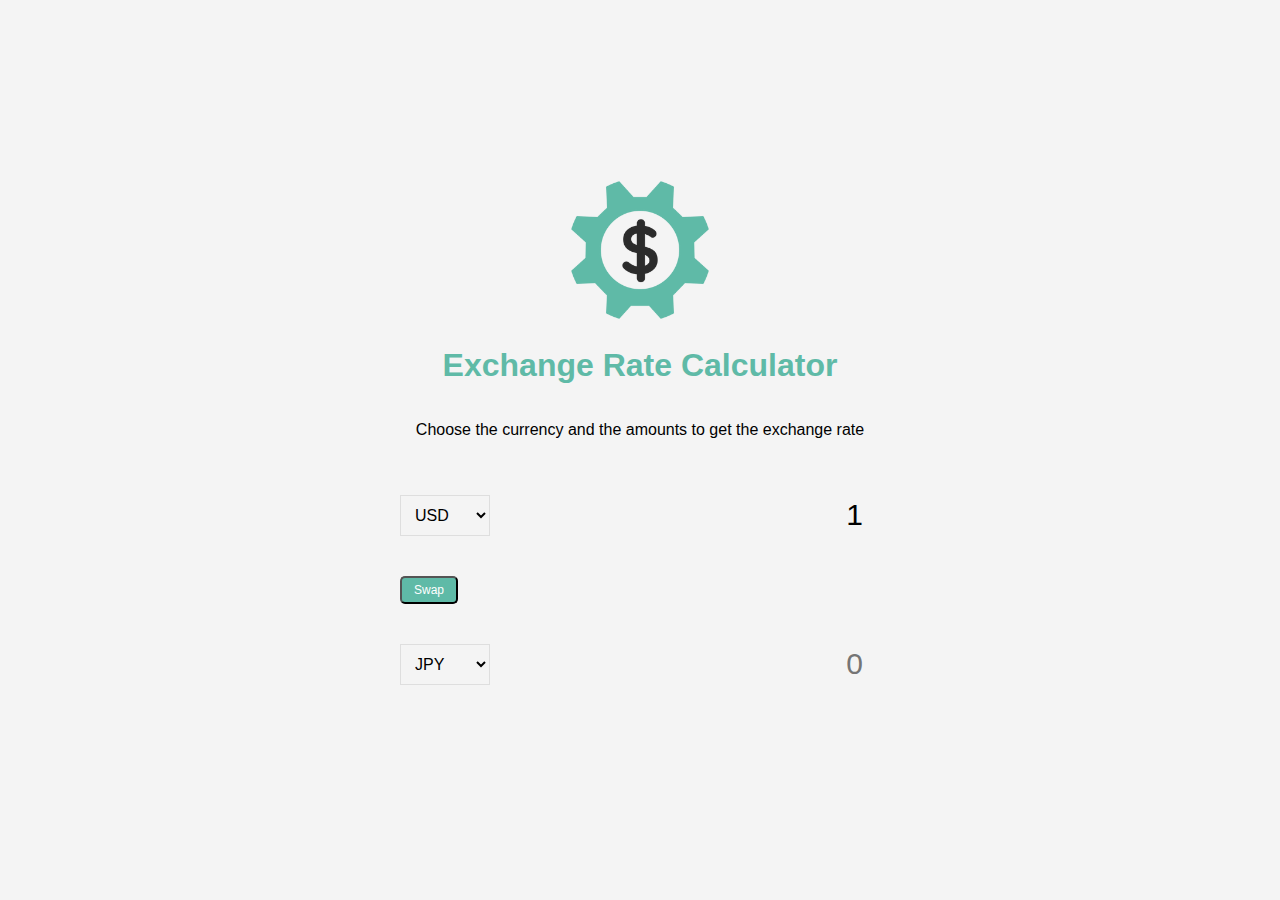
<file: exchangeRateCalculator - Copy/index.html>
<!DOCTYPE html>
<html lang="en">

<head>
    <meta charset="UTF-8">
    <meta http-equiv="X-UA-Compatible" content="IE=edge">
    <meta name="viewport" content="width=device-width, initial-scale=1.0">
    <title>Exchange Rate Calculator</title>
    <link rel="stylesheet" href="style.css">
</head>

<body>
    <img src="img/money.png" alt="" class="money-img">
    <h1>Exchange Rate Calculator</h1>
    <p>Choose the currency and the amounts to get the exchange rate</p>

    <div class="container">
        <div class="currency">
            <select name="" id="currency-one">
                <option value="AED">AED</option>
                <option value="ARS">ARS</option>
                <option value="AUD">AUD</option>
                <option value="BGN">BGN</option>
                <option value="BRL">BRL</option>
                <option value="BSD">BSD</option>
                <option value="CAD">CAD</option>
                <option value="CHF">CHF</option>
                <option value="CLP">CLP</option>
                <option value="CNY">CNY</option>
                <option value="COP">COP</option>
                <option value="CZK">CZK</option>
                <option value="DKK">DKK</option>
                <option value="DOP">DOP</option>
                <option value="EGP">EGP</option>
                <option value="EUR">EUR</option>
                <option value="FJD">FJD</option>
                <option value="GBP">GBP</option>
                <option value="GTQ">GTQ</option>
                <option value="HKD">HKD</option>
                <option value="HRK">HRK</option>
                <option value="HUF">HUF</option>
                <option value="IDR">IDR</option>
                <option value="ILS">ILS</option>
                <option value="INR">INR</option>
                <option value="ISK">ISK</option>
                <option value="JPY">JPY</option>
                <option value="KRW">KRW</option>
                <option value="KZT">KZT</option>
                <option value="MXN">MXN</option>
                <option value="MYR">MYR</option>
                <option value="NOK">NOK</option>
                <option value="NZD">NZD</option>
                <option value="PAB">PAB</option>
                <option value="PEN">PEN</option>
                <option value="PHP">PHP</option>
                <option value="PKR">PKR</option>
                <option value="PLN">PLN</option>
                <option value="PYG">PYG</option>
                <option value="RON">RON</option>
                <option value="RUB">RUB</option>
                <option value="SAR">SAR</option>
                <option value="SEK">SEK</option>
                <option value="SGD">SGD</option>
                <option value="THB">THB</option>
                <option value="TRY">TRY</option>
                <option value="TWD">TWD</option>
                <option value="UAH">UAH</option>
                <option value="USD" selected>USD</option>
                <option value="UYU">UYU</option>
                <option value="VND">VND</option>
                <option value="ZAR">ZAR</option>
            </select>
            <input type="number" id="amount-one" placeholder="0" value="1">
        </div>

        <div class="swap-rate-container">
            <button class="btn" id="swap">
                Swap
            </button>
            <div class="rate" id="rate"></div>
        </div>

        <div class="currency">
            <select name="" id="currency-two">
                <option value="AED">AED</option>
                <option value="ARS">ARS</option>
                <option value="AUD">AUD</option>
                <option value="BGN">BGN</option>
                <option value="BRL">BRL</option>
                <option value="BSD">BSD</option>
                <option value="CAD">CAD</option>
                <option value="CHF">CHF</option>
                <option value="CLP">CLP</option>
                <option value="CNY">CNY</option>
                <option value="COP">COP</option>
                <option value="CZK">CZK</option>
                <option value="DKK">DKK</option>
                <option value="DOP">DOP</option>
                <option value="EGP">EGP</option>
                <option value="EUR">EUR</option>
                <option value="FJD">FJD</option>
                <option value="GBP">GBP</option>
                <option value="GTQ">GTQ</option>
                <option value="HKD">HKD</option>
                <option value="HRK">HRK</option>
                <option value="HUF">HUF</option>
                <option value="IDR">IDR</option>
                <option value="ILS">ILS</option>
                <option value="INR">INR</option>
                <option value="ISK">ISK</option>
                <option value="JPY" selected>JPY</option>
                <option value="KRW">KRW</option>
                <option value="KZT">KZT</option>
                <option value="MXN">MXN</option>
                <option value="MYR">MYR</option>
                <option value="NOK">NOK</option>
                <option value="NZD">NZD</option>
                <option value="PAB">PAB</option>
                <option value="PEN">PEN</option>
                <option value="PHP">PHP</option>
                <option value="PKR">PKR</option>
                <option value="PLN">PLN</option>
                <option value="PYG">PYG</option>
                <option value="RON">RON</option>
                <option value="RUB">RUB</option>
                <option value="SAR">SAR</option>
                <option value="SEK">SEK</option>
                <option value="SGD">SGD</option>
                <option value="THB">THB</option>
                <option value="TRY">TRY</option>
                <option value="TWD">TWD</option>
                <option value="UAH">UAH</option>
                <option value="USD">USD</option>
                <option value="UYU">UYU</option>
                <option value="VND">VND</option>
                <option value="ZAR">ZAR</option>
            </select>
            <input type="number" id="amount-two" placeholder="0">
        </div>
    </div>


    <script src="script.js"></script>
</body>

</html>
</file>
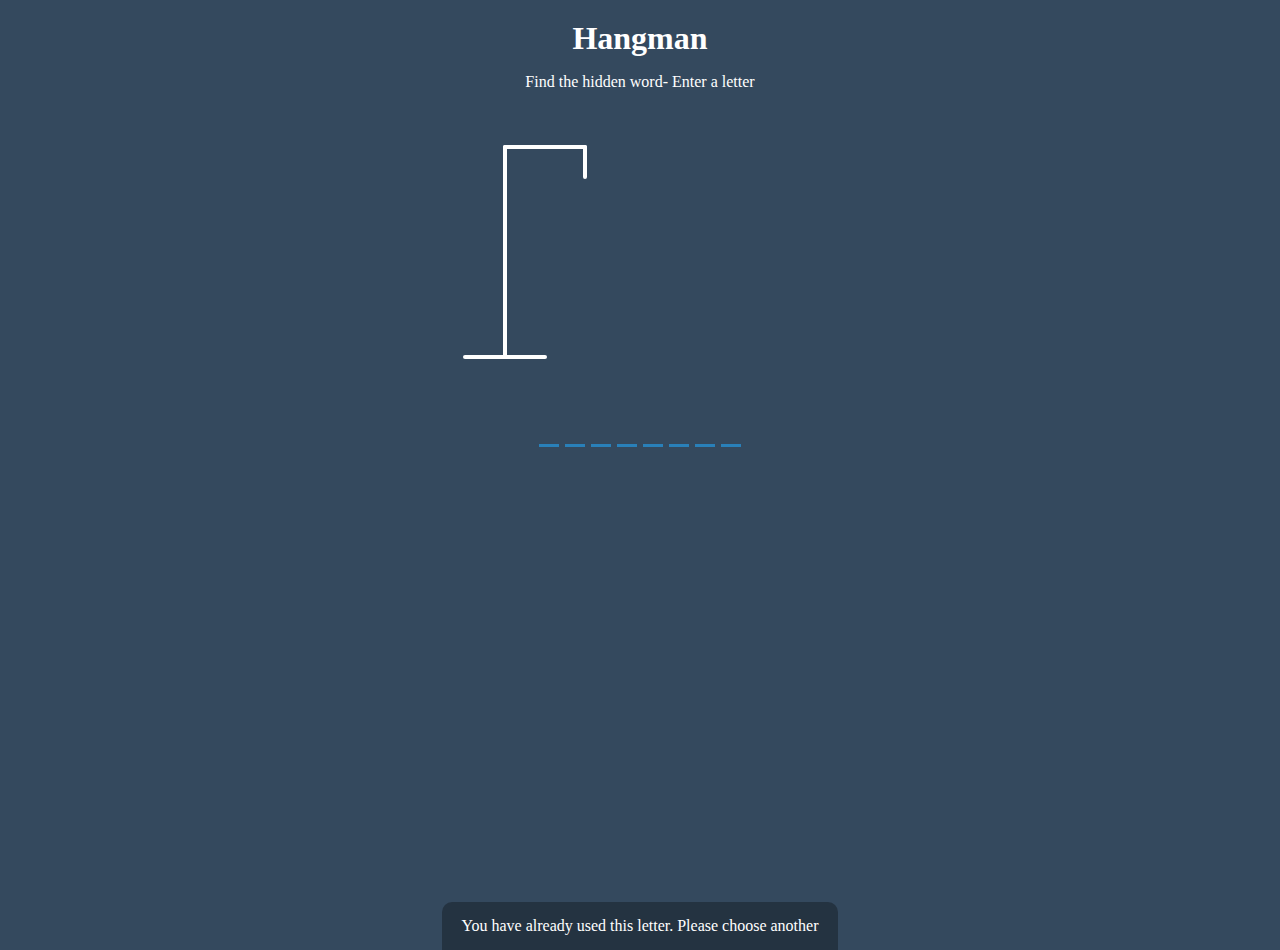
<file: hangmanGame - Copy/index.html>
<!DOCTYPE html>
<html lang="en">

<head>
    <meta charset="UTF-8">
    <meta http-equiv="X-UA-Compatible" content="IE=edge">
    <meta name="viewport" content="width=device-width, initial-scale=1.0">
    <link rel="stylesheet" href="style.css">
    <title>Hangman</title>
</head>

<body>
    <h1>Hangman</h1>
    <p>Find the hidden word- Enter a letter</p>
    <div class="game-container">
        <!-- svg is the graphics of HTMl similar to what the text is -->
        <!-- hang man pole -->
        <svg height="250" width="200" class="figure-container">
            <line x1="60" y1="20" x2="140" y2="20" />
            <line x1="140" y1="20" x2="140" y2="50" />
            <line x1="60" y1="20" x2="60" y2="230" />
            <line x1="20" y1="230" x2="100" y2="230" />

            <!-- head -->
            <circle cx="140" cy="70" r="20" class="figure-part" />

            <!-- body -->
            <line x1="140" y1="90" x2="140" y2="150" class="figure-part" />

            <!-- arms -->
            <line x1="140" y1="120" x2="120" y2="100" class="figure-part" />
            <line x1="140" y1="120" x2="160" y2="100" class="figure-part" />

            <!-- legs -->
            <line x1="140" y1="150" x2="120" y2="180" class="figure-part" />
            <line x1="140" y1="150" x2="160" y2="180" class="figure-part" />
        </svg>

        <div class="wrong-letters-container">
            <div id="wrong-letters">
            </div>
        </div>
        <div class="word" id="word"></div>
    </div>

    <!-- container for final message -->
    <div class="popup-container" id="popup-container">
        <div class="popup">
            <h2 id="final-message">You Have Won</h2>
            <button id="play-button">Play Again</button>
        </div>
    </div>

    <!-- notification -->
    <div class="notification-container" id="notification-container">
        <p>You have already used this letter. Please choose another</p>
    </div>

    <script src="script.js"></script>
</body>

</html>
</file>
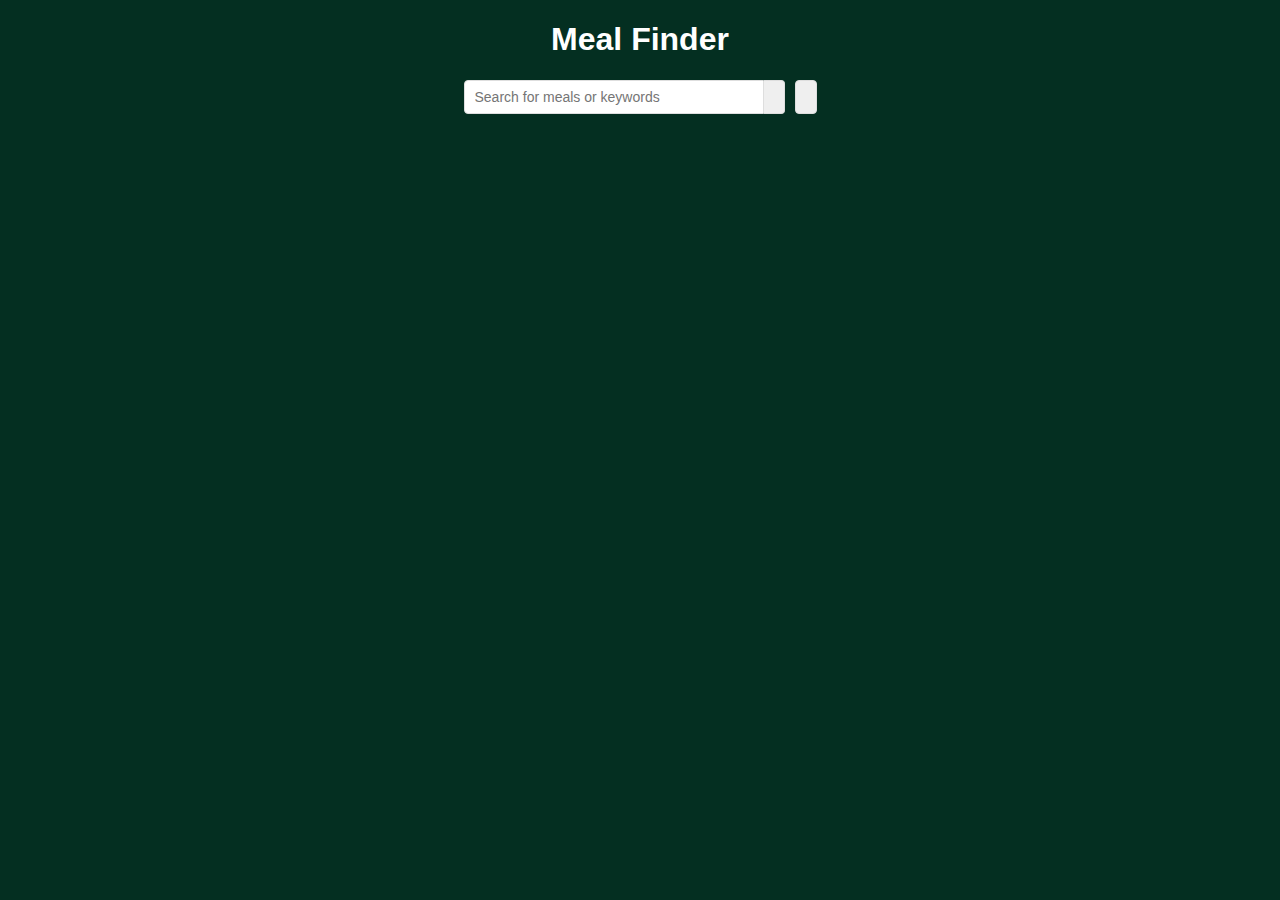
<file: mealFinder - Copy/index.html>
<!DOCTYPE html>
<html lang="en">

<head>
    <meta charset="UTF-8">
    <meta http-equiv="X-UA-Compatible" content="IE=edge">
    <meta name="viewport" content="width=device-width, initial-scale=1.0">
    <link rel="stylesheet" href="https://cdnjs.cloudflare.com/ajax/libs/font-awesome/5.11.2/css/all.min.css"
        integrity="sha256-+N4/V/SbAFiW1MPBCXnfnP9QSN3+Keu+NlB+0ev/YKQ=" crossorigin="anonymous" />

    <link rel="stylesheet" href="style.css">
    <title>Meal Finder</title>
</head>

<body>
    <div class="container">
        <h1>Meal Finder</h1>
        <div class="flex">
            <form class="flex" id="submit">
                <input type="text" id="search" placeholder="Search for meals or keywords" />
                <button class="search-btn" type="submit">
                    <i class="fas fa-search"></i>
                </button>
            </form>
            <button class="random-btn" id="random">
                <i class="fas fa-random"></i>
            </button>
        </div>

        <div id="result-heading"></div>
        <div class="oneMeal" id="oneMeal"></div>
        <div id="single-meal"></div>

    </div>

    <script src="script.js"></script>
</body>

</html>
</file>
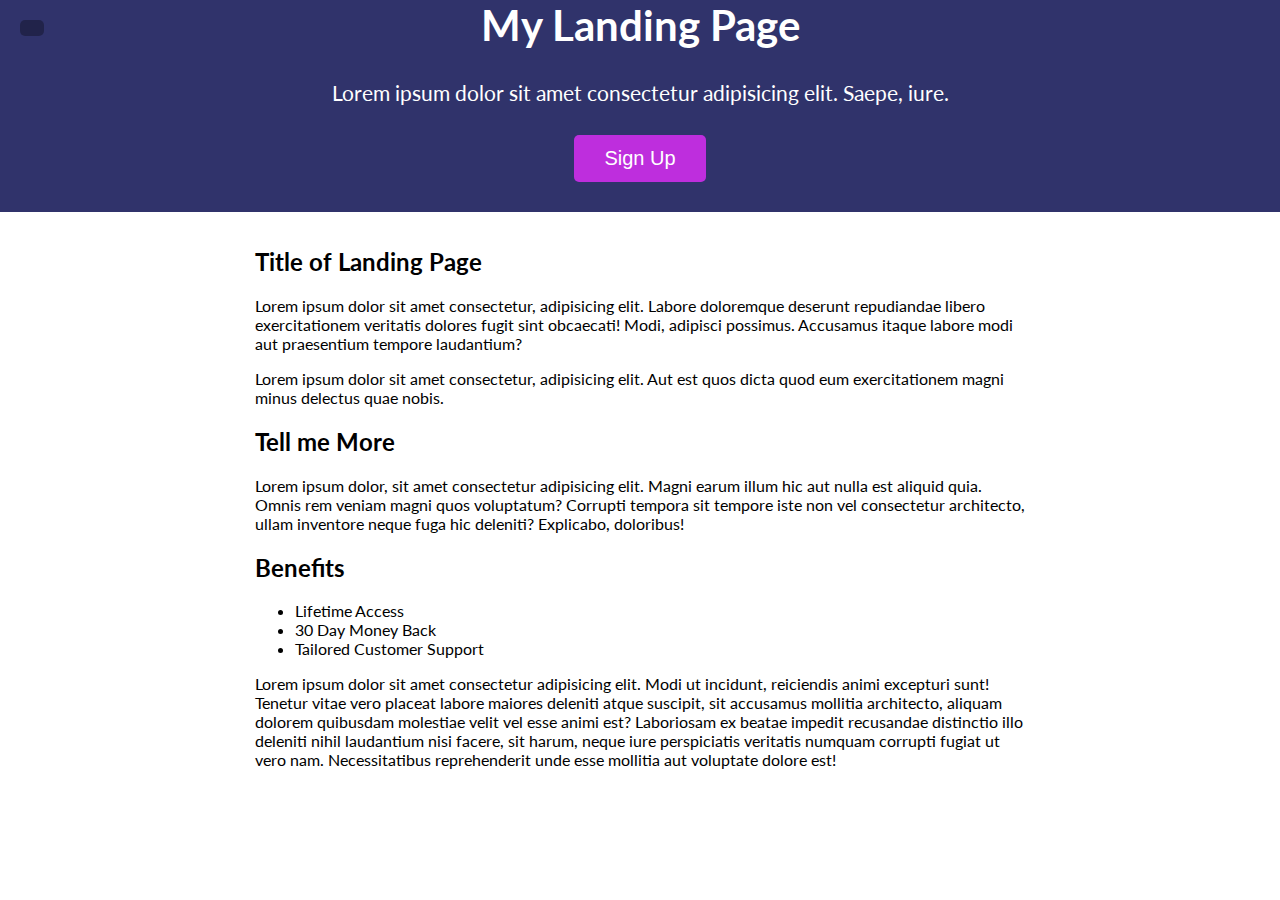
<file: menuSlider - Copy/index.html>
<!DOCTYPE html>
<html lang="en">

<head>
    <meta charset="UTF-8">
    <meta http-equiv="X-UA-Compatible" content="IE=edge">
    <meta name="viewport" content="width=device-width, initial-scale=1.0">
    <link rel="stylesheet" href="https://cdnjs.cloudflare.com/ajax/libs/font-awesome/5.11.2/css/all.min.css"
        integrity="sha256-+N4/V/SbAFiW1MPBCXnfnP9QSN3+Keu+NlB+0ev/YKQ=" crossorigin="anonymous" />
    <link rel="stylesheet" href="style.css">
    <title>Menu Slider</title>
</head>

<body>
    <nav>
        <div class="logo">
            <img src="img/portrait2.png" alt="user">
        </div>
        <ul>
            <li><a href="#">Home</a></li>
            <li><a href="#">Portfolio</a></li>
            <li><a href="#">Blog</a></li>
            <li><a href="#">Contact Me</a></li>
        </ul>
    </nav>
    <header>
        <button id="toggle" class="toggle">
            <i class="fa fa-bars fa-2x"></i>
        </button>
        <h1>My Landing Page</h1>
        <p>Lorem ipsum dolor sit amet consectetur adipisicing elit. Saepe, iure.
        </p>
        <button class="cta-btn" id="open">Sign Up</button>
    </header>
    <div class="container">
        <h2>Title of Landing Page</h2>
        <p>
            Lorem ipsum dolor sit amet consectetur, adipisicing elit. Labore doloremque deserunt repudiandae libero
            exercitationem veritatis dolores fugit sint obcaecati! Modi, adipisci possimus. Accusamus itaque labore modi
            aut praesentium tempore laudantium?
        </p>
        <p>Lorem ipsum dolor sit amet consectetur, adipisicing elit. Aut est quos dicta quod eum exercitationem magni
            minus delectus quae nobis.
        </p>
        <h2>Tell me More</h2>
        <p>
            Lorem ipsum dolor, sit amet consectetur adipisicing elit. Magni earum illum hic aut nulla est aliquid quia.
            Omnis rem veniam magni quos voluptatum? Corrupti tempora sit tempore iste non vel consectetur architecto,
            ullam inventore neque fuga hic deleniti? Explicabo, doloribus!
        </p>
        <h2>Benefits</h2>
        <ul>
            <li>Lifetime Access</li>
            <li>30 Day Money Back</li>
            <li>Tailored Customer Support</li>
        </ul>
        <p>
            Lorem ipsum dolor sit amet consectetur adipisicing elit. Modi ut incidunt, reiciendis animi excepturi sunt!
            Tenetur vitae vero placeat labore maiores deleniti atque suscipit, sit accusamus mollitia architecto,
            aliquam dolorem quibusdam molestiae velit vel esse animi est? Laboriosam ex beatae impedit recusandae
            distinctio illo deleniti nihil laudantium nisi facere, sit harum, neque iure perspiciatis veritatis numquam
            corrupti fugiat ut vero nam. Necessitatibus reprehenderit unde esse mollitia aut voluptate dolore est!
        </p>
    </div>

    <!-- modal -->
    <div class="modal-container" id="modal">
        <div class="modal">
            <button class="close-btn" id="close">
                <i class="fa fa-times"></i>
            </button>
            <div class="modal-header">
                <h3>Sign Up</h3>
            </div>
            <div class="modal-content">
                <p>Register with us to get offers, support and more</p>
                <form action="" class="modal-form">
                    <div>
                        <label for="name">Name</label>
                        <input type="text" id="name" placeholder="Enter Name" class="form-input">
                    </div>
                    <div>
                        <label for="email">Email</label>
                        <input type="email" id="email" placeholder="Enter Email" class="form-input">
                    </div>
                    <div>
                        <label for="password">Password</label>
                        <input type="password" id="password" placeholder="Enter Password" class="form-input">
                    </div>
                    <div>
                        <label for="password2">Confirm Password</label>
                        <input type="password" id="password2" placeholder="Enter Password Again" class="form-input">
                    </div>
                    <div>
                        <input type="submit" value="submit" class="submit-btn">
                    </div>
                </form>
            </div>
        </div>
    </div>

    <script src="script.js"></script>
</body>

</html>
</file>
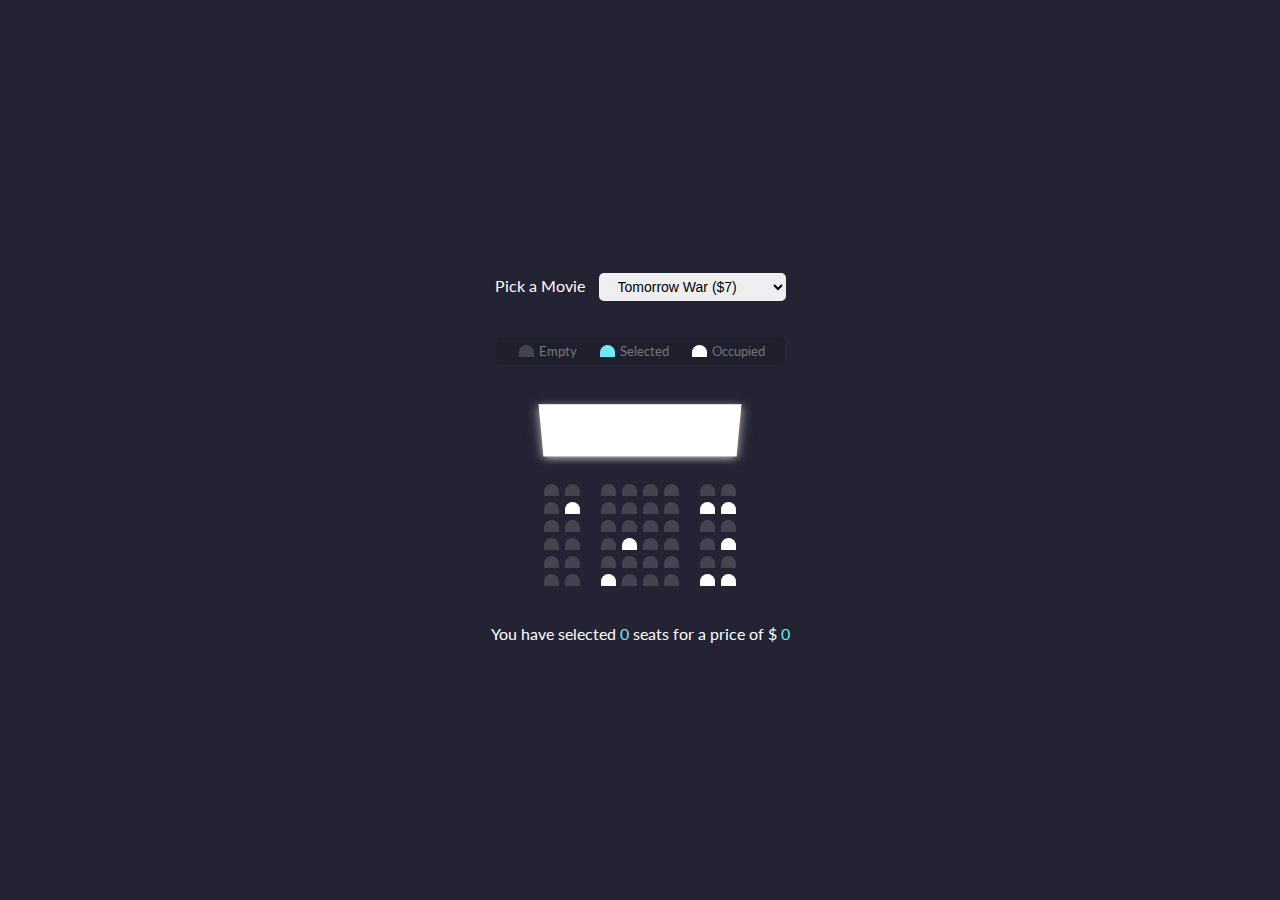
<file: movieSeatBooking - Copy/index.html>
<!DOCTYPE html>
<html lang="en">

<head>
    <meta charset="UTF-8">
    <meta http-equiv="X-UA-Compatible" content="IE=edge">
    <meta name="viewport" content="width=device-width, initial-scale=1.0">
    <link rel="stylesheet" href="style.css" />
    <title>Movie Seat Booking</title>
</head>

<body>
    <div class="movie-container">
        <label>Pick a Movie</label>
        <select id="movie">
            <option value="7">Tomorrow War ($7)</option>
            <option value="12">The Quiet Place ($12)</option>
            <option value="10">John Wick 3 ($10)</option>
            <option value="9">Demon Slayer ($9)</option>
        </select>
    </div>

    <ul class="showcase">
        <li>
            <div class="seat"></div>
            <small>Empty</small>
        </li>
        <li>
            <div class="seat selected"></div>
            <small>Selected</small>
        </li>
        <li>
            <div class="seat occupied"></div>
            <small>Occupied</small>
        </li>
    </ul>

    <div class="container">
        <div class="screen"> </div>
        <div class="row">
            <div class="seat"></div>
            <div class="seat"></div>
            <div class="seat"></div>
            <div class="seat"></div>
            <div class="seat"></div>
            <div class="seat"></div>
            <div class="seat"></div>
            <div class="seat"></div>
        </div>
        <div class="row">
            <div class="seat"></div>
            <div class="seat occupied"></div>
            <div class="seat"></div>
            <div class="seat"></div>
            <div class="seat"></div>
            <div class="seat"></div>
            <div class="seat occupied"></div>
            <div class="seat occupied"></div>
        </div>
        <div class="row">
            <div class="seat"></div>
            <div class="seat"></div>
            <div class="seat"></div>
            <div class="seat"></div>
            <div class="seat"></div>
            <div class="seat"></div>
            <div class="seat"></div>
            <div class="seat"></div>
        </div>
        <div class="row">
            <div class="seat"></div>
            <div class="seat"></div>
            <div class="seat"></div>
            <div class="seat occupied"></div>
            <div class="seat"></div>
            <div class="seat"></div>
            <div class="seat"></div>
            <div class="seat occupied"></div>
        </div>
        <div class="row">
            <div class="seat"></div>
            <div class="seat"></div>
            <div class="seat"></div>
            <div class="seat"></div>
            <div class="seat"></div>
            <div class="seat"></div>
            <div class="seat"></div>
            <div class="seat"></div>
        </div>
        <div class="row">
            <div class="seat"></div>
            <div class="seat"></div>
            <div class="seat occupied"></div>
            <div class="seat" occupied></div>
            <div class="seat"></div>
            <div class="seat"></div>
            <div class="seat occupied"></div>
            <div class="seat occupied"></div>
        </div>
    </div>

    <p class="text">You have selected <span id="count">0</span> seats for a price of $ <span id="total">0</span></p>

    <script src="script.js"></script>
</body>

</html>
</file>
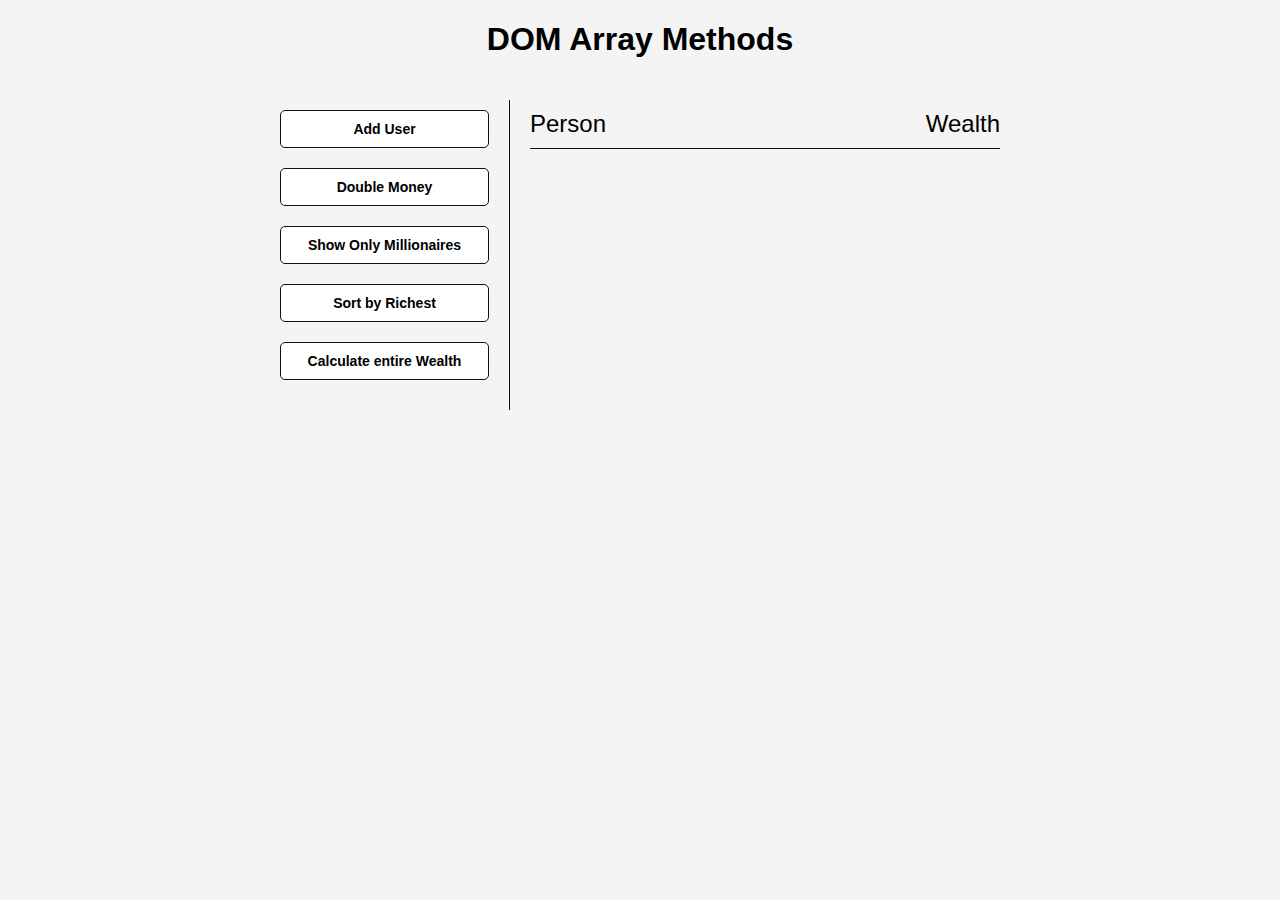
<file: practice_DOM_arrays - Copy/index.html>
<!DOCTYPE html>
<html lang="en">

<head>
    <meta charset="UTF-8">
    <meta http-equiv="X-UA-Compatible" content="IE=edge">
    <meta name="viewport" content="width=device-width, initial-scale=1.0">
    <link rel="stylesheet" href="style.css">
    <title>DOM Array Methods</title>
</head>

<body>
    <h1>DOM Array Methods</h1>
    <div class="container">
        <aside>
            <button id="add-user">Add User </button>
            <button id="double">Double Money </button>
            <button id="show-millionaires">Show Only Millionaires </button>
            <button id="sort">Sort by Richest </button>
            <button id="calculate-wealth">Calculate entire Wealth </button>
        </aside>
        <main id="main">
            <h2><strong>Person</strong> Wealth</h2>
        </main>

    </div>

    <script src="script.js"></script>
</body>

</html>
</file>
<file: exchangeRateCalculator - Copy/style.css>
:root {
    --primary-color: #5fbaa7;
}

* {
    box-sizing: border-box;
}

body {
    background-color: #f4f4f4;
    font-family: Arial, Helvetica, sans-serif;
    display: flex;
    flex-direction: column;
    align-items: center;
    justify-content: center;
    height: 100vh;
    margin: 0;
    padding: 20px;
}

h1 {
    color: var(--primary-color);
}

p {
    text-align: center;
}

.btn {
    color: #fff;
    background: var(--primary-color);
    cursor: pointer;
    border-radius: 5px;
    font-size: 12px;
    padding: 5px 12px;
}

.money-img {
    width: 150px;
}

.currency {
    padding: 40px 0;
    display: flex;
    align-items: center;
    justify-content: space-between;
}

.currency select {
    padding: 10px 20px 10px 10px;
    border: 1px solid #dedede;
    font-size: 16px;
    background: transparent;
    /* background-image: url("data:image/svg+xml;charset=US-ASCII,%3Csvg%20xmlns%3D%22http%3A%2F%2Fwww.w3.org%2F2000%2Fsvg%22%20width%3D%22292.4%22%20height%3D%22292.4%22%3E%3Cpath%20fill%3D%22%20000002%22%20d%3D%22M287%2069.4a17.6%2017.6%200%200%200-13-5.4H18.4c-5%200-9.3%201.8-12.9%205.4A17.6%2017.6%200%200%200%200%2082.2c0%205%201.8%209.3%205.4%2012.9l128%20127.9c3.6%203.6%207.8%205.4%2012.8%205.4s9.2-1.8%2012.8-5.4L287%2095c3.5-3.5%205.4-7.8%205.4-12.8%200-5-1.9-9.2-5.5-12.8z%22%2F%3E%3C%2Fsvg%3E");
    background-position: right 10px top 50%, 0, 0;
    background-size: 12px auto, 100%;
    background-repeat: no-repeat; */
}

.currency input {
    border: 0;
    background: transparent;
    font-size: 30px;
    text-align: right;
}

.swap-rate-container {
    display: flex;
    align-items: center;
    justify-content: space-between;
}

.rate {
    color: var(--primary-color);
    font-size: 14px;
    padding: 0 10px;
}

select:focus,
input:focus,
button:focus {
    outline: 0;
}

@media (max-width: 600px) {
    .currency input {
        width: 200px;
    }
}
</file>
<file: hangmanGame - Copy/style.css>
* {
    box-sizing: border-box;
}

body {
    background-color: #34495e;
    color: #fff;
    font-family: Georgia, "Times New Roman", Times, serif;
    display: flex;
    flex-direction: column;
    align-items: center;
    height: 80 vh;
    margin: 0;
    overflow: hidden;
}

h1 {
    margin: 20px 0 0;
}

/* positionig an element relative vs absolute?? */
.game-container {
    padding: 20px 30px;
    position: relative;
    margin: auto;
    height: 350px;
    width: 450px;
}

.figure-container {
    fill: transparent;
    stroke: #fff;
    stroke-width: 4px;
    stroke-linecap: round;
}

.figure-part {
    display: none;
}

.wrong-letters-container {
    position: absolute;
    top: 20px;
    right: 20px;
    display: flex;
    flex-direction: column;
    text-align: right;
}

.wrong-letters-container p {
    margin: 0 0 5px;
}

.wrong-letters-container span {
    font-size: 24px;
}

.word {
    display: flex;
    position: absolute;
    bottom: 10px;
    left: 50%;
    transform: translateX(-50%);
}

.letter {
    border-bottom: 3px solid #2980b9;
    display: inline-flex;
    font-size: 30px;
    align-items: center;
    justify-content: center;
    margin: 0 3px;
    height: 50px;
    width: 20px;
}
.popup-container {
    background-color: rgba(0, 0, 0, 0.3);
    position: fixed;
    top: 0;
    bottom: 0;
    left: 0;
    right: 0;
    /* display: flex; */
    display: none;
    align-items: center;
    justify-content: center;
}

.popup {
    background: #2980b9;
    border-radius: 5px;
    box-shadow: 0 15px 10px 3px rgba(0, 0, 0, 0.1);
    padding: 20px;
    text-align: center;
}

.popup button {
    cursor: pointer;
    background-color: #fff;
    color: #2980b9;
    border: 0;
    margin-top: 20px;
    padding: 12px 20px;
    font-size: 16px;
}

.popup button:active {
    transform: scale(0.98);
}

.popup button:focus {
    outline: 0;
}

.notification-container {
    background-color: rgba(0, 0, 0, 0.3);
    border-radius: 10px 10px 0 0;
    padding: 15px 20px;
    position: absolute;
    bottom: -50px;
    transition: transform 0.3s ease-in-out;
}

.notification-container p {
    margin: 0;
}

.notification-container.show {
    transform: translateY(-50px);
}
</file>
<file: mealFinder - Copy/style.css>
* {
    box-sizing: border-box;
}

body {
    background-color: hsl(160, 84%, 10%);
    color: #fff;
    font-family: Verdana, Geneva, Tahoma, sans-serif;
    margin: 0;
}

.container {
    margin: auto;
    max-width: 800px;
    display: flex;
    flex-direction: column;
    align-items: center;
    justify-content: center;
    text-align: center;
}

.flex {
    display: flex;
}

input,
button {
    border: 1px solid #dedede;
    border-top-left-radius: 4px;
    border-bottom-left-radius: 4px;
    font-size: 14px;
    padding: 8px 10px;
    margin: 0;
}

input[type="text"] {
    width: 300px;
}

.search-btn {
    cursor: pointer;
    border-left: 0;
    border-radius: 0;
    border-top-right-radius: 4px;
    border-bottom-right-radius: 4px;
}

.random-btn {
    cursor: pointer;
    margin-left: 10px;
    border-top-right-radius: 4px;
    border-bottom-right-radius: 4px;
}

.oneMeal {
    display: grid;
    grid-template-columns: repeat(4, 1fr);
    grid-gap: 20px;
    margin-top: 20px;
}

.meal {
    cursor: pointer;
    position: relative;
    height: 180px;
    width: 180px;
    text-align: center;
}

.meal img {
    width: 75%;
    height: 150px;
    border: 4px #fff solid;
    border-radius: 2px;
}

.meal-info {
    position: absolute;
    top: 0;
    left: 0;
    height: 100%;
    width: 100%;
    background: rgba(0, 0, 0, 0.4);
    display: flex;
    align-items: center;
    justify-content: center;
    transition: opacity 0.2s ease-in;
    opacity: 0;
}

.meal:hover .meal-info {
    opacity: 1;
}

.single-meal {
    margin: 30px auto;
    width: 70%;
}

.single-meal img {
    width: 300px;
    margin: 15px;
    border: 4px #fff solid;
    border-radius: 2px;
}

.single-meal-info {
    margin: 20px;
    padding: 10px;
    border: 2px #e09850 dashed;
    border-radius: 5px;
}

.single-meal p {
    margin: 0;
    letter-spacing: 0.5px;
    line-height: 1.5;
}

.single-meal ul {
    padding-left: 0;
    list-style-type: none;
}

.single-meal ul li {
    border: 1px solid #ededed;
    border-radius: 5px;
    background-color: #fff;
    display: inline-block;
    color: hsl(160, 84%, 10%);
    font-size: 12px;
    font-weight: bold;
    padding: 5px;
    margin: 0 5px 5px 0;
}
@media (max-width: 800px) {
    .meals {
        grid-template-columns: repeat(3, 1fr);
    }
}
@media (max-width: 700px) {
    .meals {
        grid-template-columns: repeat(2, 1fr);
    }

    .meal {
        height: 200px;
        width: 200px;
    }
}
@media (max-width: 500px) {
    input[type="text"] {
        width: 100%;
    }

    .meals {
        grid-template-columns: 1fr;
    }

    .meal {
        height: 300px;
        width: 300px;
    }
}
</file>
<file: menuSlider - Copy/style.css>
@import url("https://fonts.googleapis.com/css2?family=Lato&display=swap");

:root {
    --modal-duration: s;
    --primary-color: #30336b;
    --secondary-color: #be2edd;
}

* {
    box-sizing: border-box;
}

body {
    font-family: "Lato", "sans-serif";
    margin: 0;
    transition: transform 0.3s ease;
}

body.show-nav {
    /* width of the nav */
    transform: translateX(200px);
}

nav {
    background-color: var(--primary-color);
    border-right: 2px solid rgba(200, 200, 200, 0.1);
    color: #fff;
    position: fixed;
    top: 0;
    left: 0;
    width: 200px;
    height: 100vh;
    z-index: 100;
    transform: translate(-100%);
}
nav .logo {
    padding: 30px 0;
    text-align: center;
}

nav img {
    height: 100px;
    width: 100px;
    border-radius: 50%;
}

nav ul {
    padding: 0;
    list-style-type: none;
    margin: 0;
}

nav ul li {
    border-bottom: 2px solid rgba(200, 200, 200, 0.1);
    padding: 20px;
}

nav ul:first-of-type {
    border-top: 2px solid rgba(200, 200, 200, 0.1);
}

nav ul li a {
    color: #fff;
    text-decoration: none;
}
nav ul li a:hover {
    text-decoration: underline;
}

header {
    background-color: var(--primary-color);
    color: #fff;
    font-size: 130%;
    position: relative;
    padding: 40px 15 px;
    text-align: center;
}

header h1 {
    margin: 0;
}

header p {
    margin: 30px 0;
}

button,
input[type="submit"] {
    background-color: var(--secondary-color);
    border: 0;
    border-radius: 5px;
    color: #fff;
    cursor: pointer;
    padding: 8px 12px;
}

button:focus {
    outline: none;
}

.toggle {
    background-color: rgba(0, 0, 0, 0.3);
    position: absolute;
    top: 20px;
    left: 20px;
}

.cta-btn {
    padding: 12px 30px;
    font-size: 20px;
    margin-bottom: 30px;
}

.container {
    padding: 15px;
    margin: 0 auto;
    max-width: 100%;
    width: 800px;
}

.modal-container {
    background-color: rgba(0, 0, 0, 0.6);
    display: none;
    position: fixed;
    top: 0;
    left: 0;
    right: 0;
    bottom: 0;
}

.modal-container.show-modal {
    /* clicks sign-up and the modal appears */
    display: block;
}

.modal {
    background-color: #fff;
    border-radius: 5px;
    box-shadow: 0 0 10px rgba(0, 0, 0, 0.3);
    position: absolute;
    overflow: hidden;
    top: 50%;
    left: 50%;
    transform: translate(-50%, -50%);
    max-width: 100%;
    width: 400px;
    animation-name: modalopen;
    animation-duration: var(--modal-duration);
}

.modal-header {
    background: var(--primary-color);
    color: #fff;
    padding: 15px;
}

.modal-header h3 {
    margin: 0;
    border-bottom: 1px solid #333;
}

.modal-content {
    padding: 20px;
}

.modal-form div {
    margin: 15px 0;
}

.modal-form label {
    display: block;
    margin-bottom: 5px;
}

.modal-form .form-input {
    padding: 8px;
    width: 100%;
}

.close-btn {
    background: transparent;
    font-size: 25px;
    position: absolute;
    top: 0;
    right: 0;
}

@keyframes modalopen {
    from {
        opacity: 0;
    }
    to {
        opacity: 1;
    }
}
</file>
<file: movieSeatBooking - Copy/style.css>
@import url("https://fonts.googleapis.com/css2?family=Lato&display=swap");

* {
    box-sizing: border-box;
}

body {
    background-color: #242333;
    color: #fff;
    display: flex;
    flex-direction: column;
    align-items: center;
    justify-content: center;
    height: 100vh;
    font-family: "Lato", sans-serif;
    margin: 0;
}

.movie-container select {
    margin: 20px 0;
    border: 0;
    border-radius: 5px;
    font-size: 14px;
    margin-left: 10px;
    padding: 5px 15px 5px 15px;
    /* mac machines should have
    -moz-appearance: none;
    -webkit-appearance: none;
    appearane:none; */
}

.container {
    perspective: 1000px;
    margin-bottom: 30px;
}

.seat {
    background-color: #444451;
    height: 12px;
    width: 15px;
    margin: 3px;
    border-top-left-radius: 10px;
    border-top-right-radius: 10px;
}

.seat.selected {
    background-color: #6feaf6;
}

.seat.occupied {
    background-color: #fff;
}

.seat:nth-of-type(2) {
    margin-right: 18px;
}

.seat:nth-last-of-type(2) {
    margin-left: 18px;
}

.seat:not(.occupied):hover {
    cursor: pointer;
    transform: scale(1.2);
}

.showcase .seat:not(.occupied):hover {
    cursor: default;
    transform: scale(1);
}

.showcase {
    background: rgba(0, 0, 0, 0.1);
    padding: 5px 10px;
    border-radius: 5px;
    color: #777;
    list-style-type: none;
    display: flex;
    justify-content: space-between;
}

.showcase li {
    display: flex;
    align-items: center;
    justify-content: center;
    margin: 0 10px;
}

.showcase li small {
    margin-left: 2px;
}

.row {
    display: flex;
}

.screen {
    background-color: #fff;
    height: 70px;
    width: 100%;
    margin: 15px 0;
    transform: rotateX(-45deg);
    box-shadow: 0 3px 10px rgba(255, 255, 255, 0.7);
}

p.text {
    margin: 5px 0;
}

p.text span {
    color: #6feaf6;
}
</file>
<file: practice_DOM_arrays - Copy/style.css>
* {
    box-sizing: border-box;
}

body {
    background: #f4f4f4;
    font-family: Arial, Helvetica, sans-serif;
    display: flex;
    flex-direction: column;
    align-items: center;
    min-height: 100vh;
    margin: 0;
}

.container {
    display: flex;
    padding: 20px;
    margin: 0 auto;
    max-width: 100%;
    width: 800px;
}

aside {
    padding: 10px 20px;
    width: 250px;
    border-right: 1px solid #111;
}

button {
    cursor: pointer;
    background-color: #fff;
    border: solid 1px #111;
    border-radius: 5px;
    display: block;
    width: 100%;
    padding: 10px;
    margin-bottom: 20px;
    font-weight: bold;
    font-size: 14px;
}

main {
    flex: 1;
    padding: 10px 20px;
}

h2 {
    border-bottom: 1px solid #111;
    padding-bottom: 10px;
    display: flex;
    justify-content: space-between;
    font-weight: 300;
    margin: 0 0 20px;
}

h3 {
    background-color: #fff;
    border-bottom: 1px solid #111;
    padding: 10px;
    display: flex;
    justify-content: space-between;
    font-weight: 300;
    margin: 20 0 0;
}

.person {
    display: flex;
    justify-content: space-between;
    font-size: 20px;
    margin-bottom: 10px;
}
</file>
